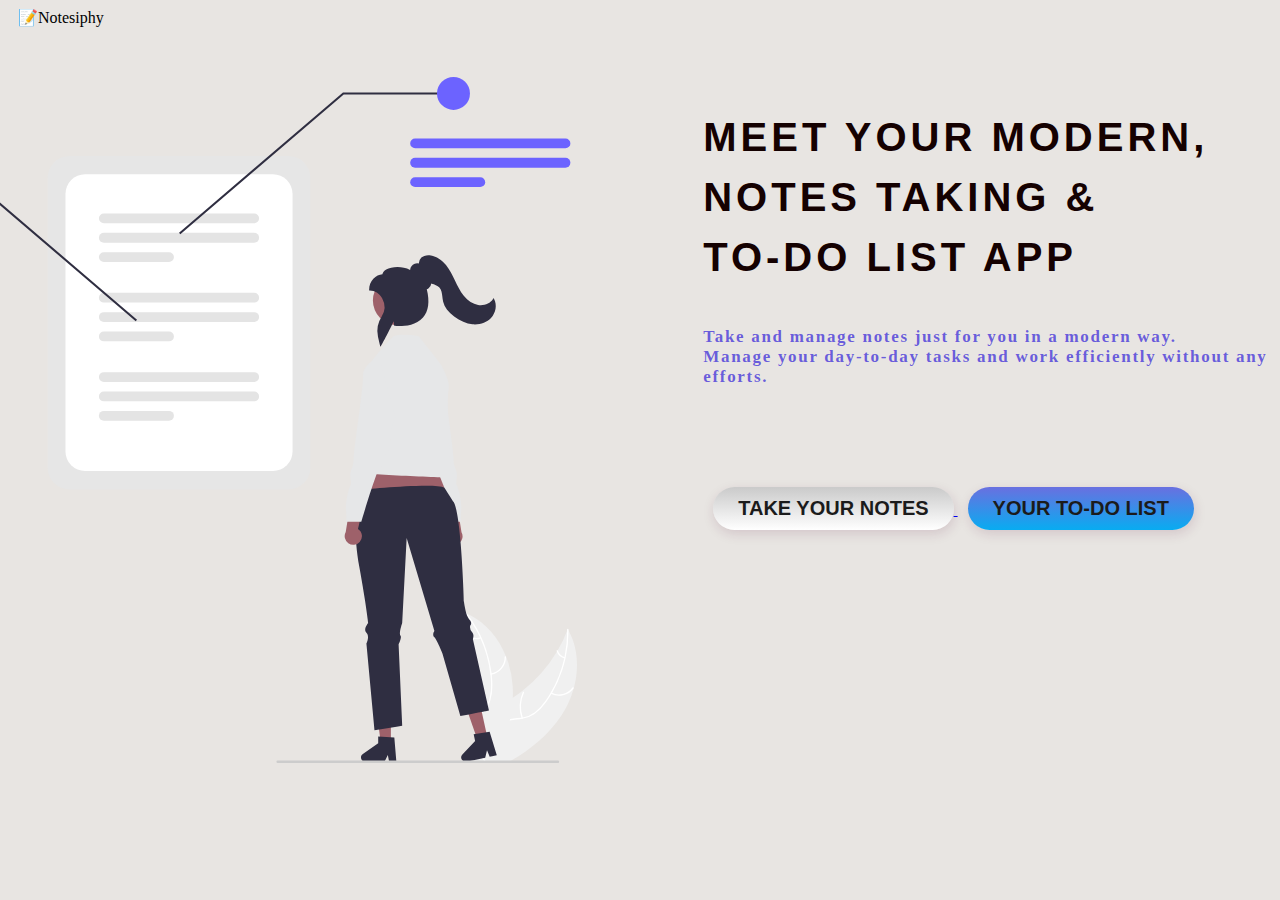
<file: index.html>
<!DOCTYPE html>
<html lang="en">

<head>
  <meta charset="UTF-8">
  <title>Notesify</title>
  <meta name="viewport" content="width=device-width, initial-scale=1">
  <link href="https://cdn.jsdelivr.net/npm/bootstrap@5.1.3/dist/css/bootstrap.min.css" rel="stylesheet"
    integrity="sha384-1BmE4kWBq78iYhFldvKuhfTAU6auU8tT94WrHftjDbrCEXSU1oBoqyl2QvZ6jIW3" crossorigin="anonymous">
  <link href="assets/img/apple-touch-icon.png" rel="apple-touch-icon">
  

  <!-- Basic CSS Styling Added -->
  <style>
    body {

      background-color: rgb(232, 229, 226);
      /* max-width: 100px; */
    }

    img {
      margin-top: 50px;
      justify-content: center;
    }

    .my-title {
      margin: 0 auto;
      padding: 10px;
    }

    .center {
      display: block;
      margin-left: auto;
      margin-right: auto;
    }

    img {
      float: right;
    }

    .content {
      position: relative;
      display: flex;
      width: 100%;
      align-items: center;
      justify-content: space-between;
    }

    .content .text {
      position: relative;
      max-width: 600px;
    }

    .content .text h1 {
      font-family: 'Poppins', sans-serif;
      text-transform: uppercase;
      font-weight: 800;
      margin-top: 80px;
      line-height: 1.5em;
      letter-spacing: .1em;
      font-size: 40px;
      color: #150101;
    }

    .content .text h1 span {
      font-size: 50px;
    }

    .content .text p {
      font-size: 17px;
      font-weight: 600;
      letter-spacing: .1em;
      margin-top: 40px;
      color: #1d0cd7a6;
    }

    .btn3 {
      background: linear-gradient(to bottom, #cbcbcb 2%, #fff 100%);
      margin-top: 60px;
      margin-left: 10px;
      padding: 10px 25px;
      text-align: center;
      transition: .5s;
      border: none;
      outline: none;
      text-transform: uppercase;
      color: #1b1b1b;
      font-size: 20px;
      font-weight: 700;
      border-radius: 30px;
      box-shadow: 1px 4px 12px rgba(94, 28, 68, .15);
    }

    .btn4 {
      background: linear-gradient(to bottom, #0f21df97 2%, #08acf1 100%);
      margin-top: 60px;
      margin-left: 10px;
      padding: 10px 25px;
      text-align: center;
      transition: .5s;
      border: none;
      outline: none;
      text-transform: uppercase;
      color: #1b1b1b;
      font-size: 20px;
      font-weight: 700;
      border-radius: 30px;
      box-shadow: 1px 4px 12px rgba(94, 28, 68, .15);
    }
  </style>
</head>

<body>
  <!-- Navbar added -->
  <nav class="navbar navbar-dark bg-dark text-light">
    <div class="container-fluid">
      <span class="my-title mb-0 h1">📝Notesiphy</span>
    </div>
  </nav>

  <!-- Home Page Image added -->
  <section id="blog" class="blog">
    <div class="container" data-aos="fade-up">
      <div style="float: left; width: 45%;">
        <img src="images/notes.svg" alt=" hello" class="img-fluid">
      </div>
      <div class="txt" style="float: right; width: 45%;">
        <div class="content">
          <div class="text">
            <h1>Meet Your Modern, Notes Taking & <br> To-Do List App</h1>
            <div>
              <p>Take and manage notes just for you in a modern way.
                <br>
                Manage your day-to-day tasks and work efficiently without any efforts.
            </div>
            </p>
            <a href="notes.html">
              <button class="btn3">Take Your Notes</button>
            </a>
            <a href="todo.html">
              <button class="btn4">Your To-Do List</button>
            </a>

          </div>
        </div>
      </div>


</body>

</html>
</file>
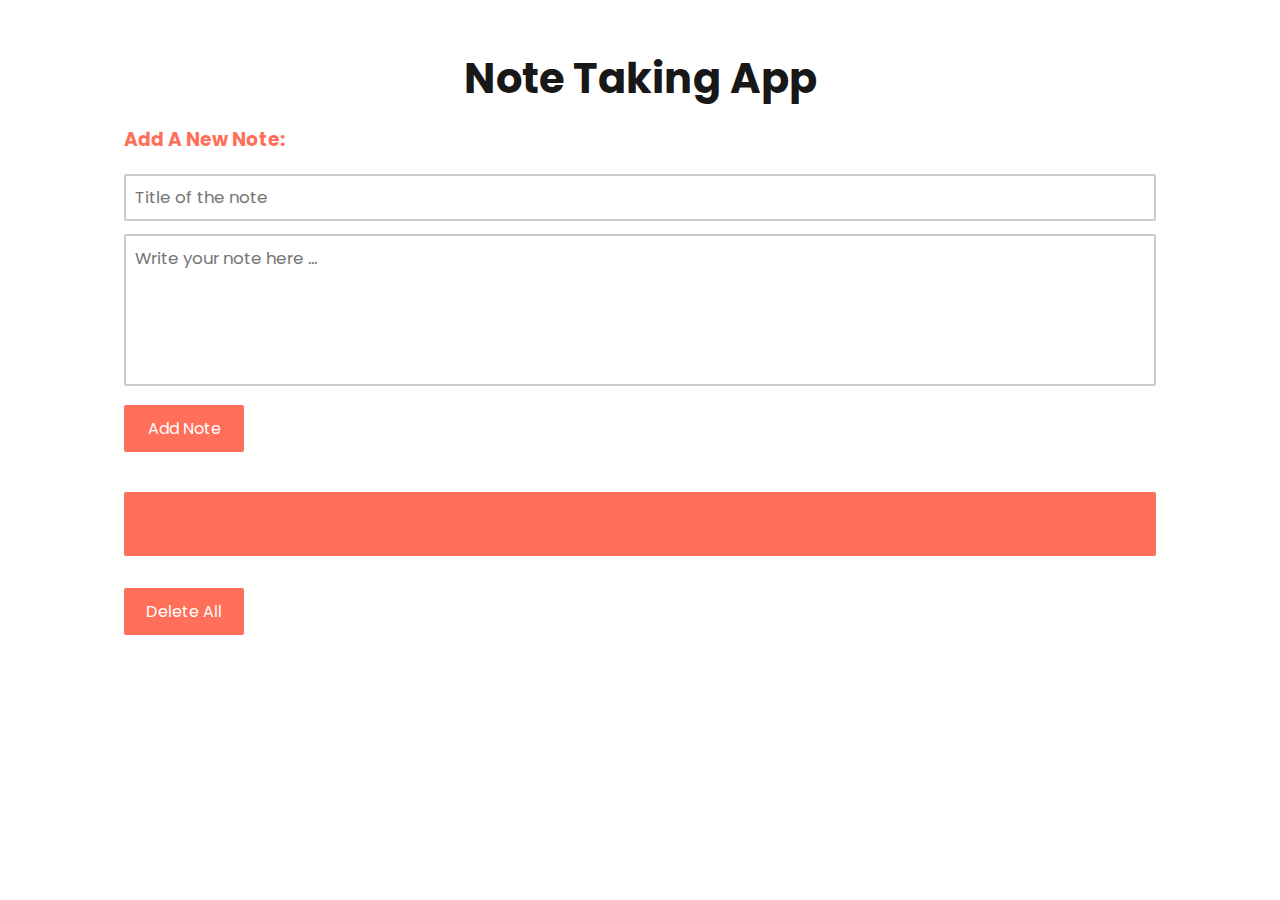
<file: notes.html>
<!DOCTYPE html>
<html>
  <head>
    <meta charset="utf-8">
    <meta http-equiv="X-UA-Compatible" content="IE=edge">
    <title>My Notes List</title>
    <meta name="viewport" content="width=device-width, initial-scale=1">
    <!-- fontawesome cdn -->
    <link rel="stylesheet" href="https://cdnjs.cloudflare.com/ajax/libs/font-awesome/5.15.1/css/all.min.css" integrity="sha512-+4zCK9k+qNFUR5X+cKL9EIR+ZOhtIloNl9GIKS57V1MyNsYpYcUrUeQc9vNfzsWfV28IaLL3i96P9sdNyeRssA==" crossorigin="anonymous" />
    <link rel="stylesheet" href="notes.css">
  </head>
  <body>
    
    <div class = "note">
      <h2>Note Taking App</h2>
      <div class = "note-input">
        <h3>Add A New Note: </h3>
        <div class = "note-wrapper">
          <input type = "text" id = "note-title" placeholder="Title of the note">
          <textarea rows = "5" placeholder="Write your note here ... " id = "note-content"></textarea>
          <button type = "button" class = "btn" id = "add-note-btn">
            <span><i class = "fas fa-plus"></i></span>
            Add Note
          </button>
        </div>
      </div>

      <div class = "note-list">
        <!-- note item -->
        <!-- <div class = "note-item">
          <h3>The Title Goes Here</h3>
          <p>Lorem ipsum dolor sit amet consectetur adipisicing elit. Animi fugit omnis expedita porro adipisci, asperiores facere ea. Voluptates quos quia consequatur explicabo. Perspiciatis, repellat. Ea facere dolorum a iste maiores!</p>
          <button type = "button" class = "btn delete-note-btn">
            <span><i class = "fas fa-trash"></i></span>
            Remove
          </button>
        </div> -->
      </div>

      <button type = "button" class = "btn" id = "delete-all-btn">
        <span><i class = "fas fa-trash"></i></span>
        Delete All
      </button>
    </div>
    
    
    <script src="notes.js"></script>
  </body>
</html>
</file>
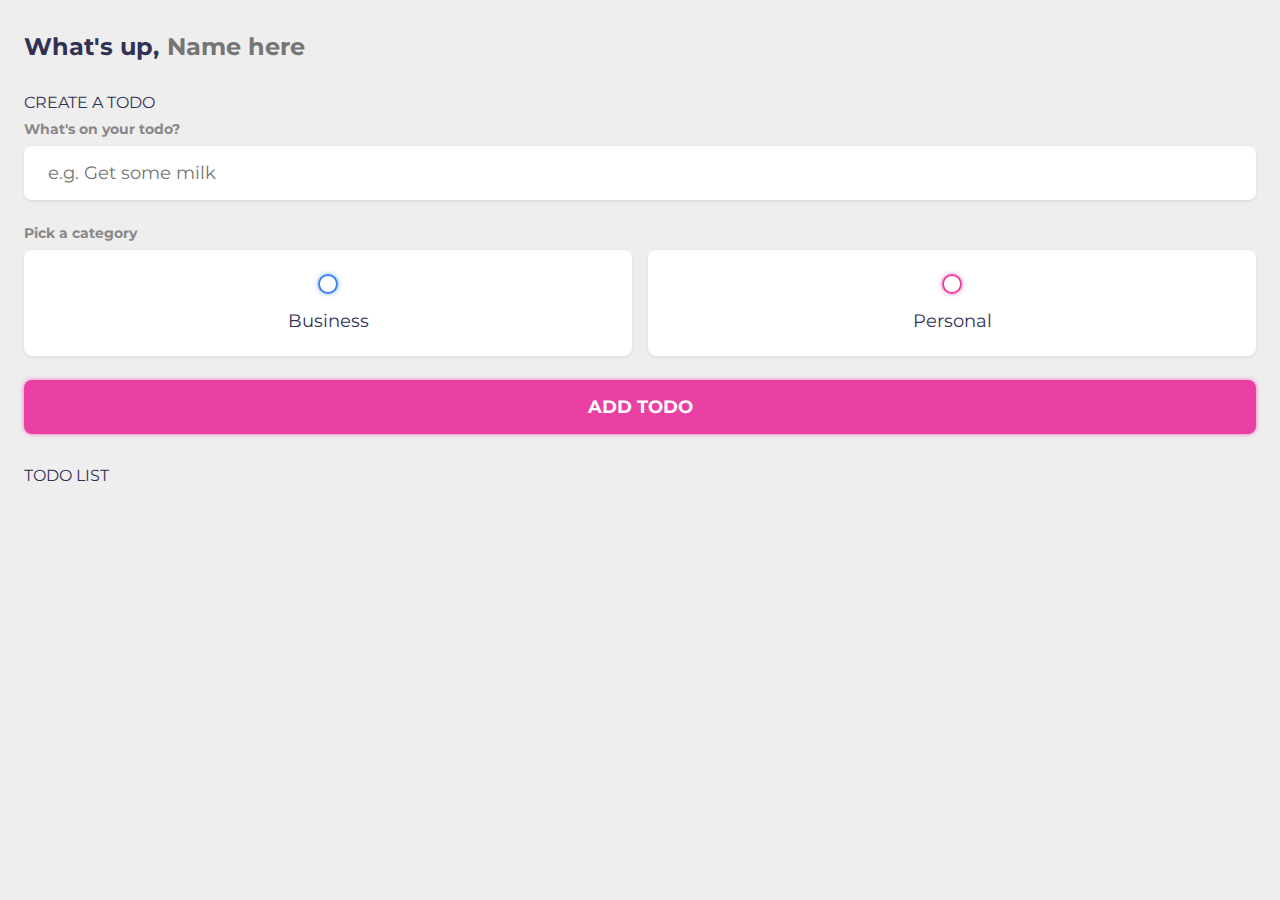
<file: todo.html>
<!DOCTYPE html>
<html lang="en">
<head>
	<meta charset="UTF-8" />
	<meta http-equiv="X-UA-Compatible" content="IE=edge" />
	<meta name="viewport" content="width=device-width, initial-scale=1.0" />
	<title>Todo List 2022 with LocalStorage</title>
	<!-- CSS Import -->
	<link rel="stylesheet" href="todo.css" />
	<!-- End of CSS Import -->
	<!-- Fonts -->
	<link rel="preconnect" href="https://fonts.googleapis.com">
	<link rel="preconnect" href="https://fonts.gstatic.com" crossorigin>
	<link href="https://fonts.googleapis.com/css2?family=Fira+Sans:ital,wght@0,400;0,700;0,900;1,400&family=Montserrat:ital,wght@0,400;0,700;0,900;1,400&display=swap" rel="stylesheet">
	<!-- End of Fonts -->
</head>
<body>
	<!-- App Wrapper -->
	<main class="app">
		<!-- Greeting -->
		<section class="greeting">
			<h2 class="title">
				What's up, <input type="text" id="name" placeholder="Name here" />
			</h2>
		</section>
		<!-- End of Greeting -->
		
		<!-- New Todo -->
		<section class="create-todo">
			<h3>CREATE A TODO</h3>
			<form id="new-todo-form">
				<h4>What's on your todo?</h4>
				<input 
					type="text" 
					placeholder="e.g. Get some milk"
					name="content"
					id="content" />
				
				<h4>Pick a category</h4>
				<div class="options">
					<label>
						<input type="radio" name="category" id="category1" value="business" /> 
						<span class="bubble business"></span>
						<div>Business</div>
					</label>
					<label>
						<input type="radio" name="category" id="category2" value="personal" />
						<span class="bubble personal"></span>
						<div>Personal</div>
					</label>
				</div>

				<input type="submit" value="Add todo" />
			</form>
		</section>
		<!-- End of New Todo -->

		<!-- Todo List -->
		<section class="todo-list">
			<h3>TODO LIST</h3>
			<div class="list" id="todo-list"></div>
		</section>
		<!-- End of Todo List -->

	</main>
	<!-- End of App Wrapper -->

	<!-- JS Import -->
	<script src="todo.js"></script>
	<!-- End of JS Import -->
</body>
</html>
</file>
<file: notes.css>
@import url('https://fonts.googleapis.com/css2?family=Poppins:wght@100;200;300;400;500;600;700;800;900&display=swap');

:root{
    --bittersweet: #ff6f59;
}
*{
    padding: 0;
    margin: 0;
    box-sizing: border-box;
    font-family: 'Poppins', sans-serif;
}
body{
    line-height: 1.5;
    font-weight: 300;
}
.note{
    max-width: 1080px;
    margin: 3rem auto;
    padding: 0 1.5rem;
}
.note h2{
    font-size: 2.6rem;
    text-align: center;
    opacity: 0.9;
    margin-bottom: 1rem;
}
.note-input h3{
    color: var(--bittersweet);
}
.note-wrapper{
    margin: 0.7rem 0;
    padding: 0.5rem 0;
}
#note-title,
#note-content{
    width: 100%;
    border: 2px solid rgba(0, 0, 0, 0.2);
    font-size: 1.05rem;
    padding: 0.55rem;
    margin-bottom: 0.8rem;
    border-radius: 2px;
}
#note-content{
    resize: none;
}
#note-title:focus,
#note-content:focus{
    outline: 0;
}
.btn{
    background: var(--bittersweet);
    border: 2px solid var(--bittersweet);
    color: #fff;
    padding: 0.55rem 0;
    width: 120px;
    border-radius: 2px;
    font-size: 1rem;
    cursor: pointer;
    transition: all 0.5s ease-in-out;
}
.btn:focus{
    outline: 0;
}
.btn:hover{
    background: #ff6048;
    box-shadow: 0 0 8px 0 rgba(255, 96, 72, 0.33);
}
.note-list{
    margin: 2rem 0;
    background: var(--bittersweet);
    padding: 2rem;
    border-radius: 2px;
}
.note-item{
    background: #fff;
    margin: 1rem;
    padding: 1.5rem;
    border-radius: 2px;
    box-shadow: 0 0 7px 0 rgba(0, 0, 0, 0.3);
}
.note-item h3{
    margin-bottom: 1rem;
}
.note-item p{
    padding-bottom: 0.8rem;
}
.note-item .btn{
    margin-top: 0.8rem;
    background: #fff;
    border: 2px solid var(--bittersweet);
    color: var(--bittersweet);
}

@media(min-width: 992px){
    .note-list{
        display: grid;
        grid-template-columns: repeat(2, 1fr);
    }
}

/*** alert ***/
.warning{
    border-color: rgba(255, 111, 89, 0.8)!important;
}
</file>
<file: todo.css>
/* Variables */
:root {
	--primary: #EA40A4;
	--business: #3a82ee;
	--personal: var(--primary);
	--light: #EEE;
	--grey: #888;
	--dark: #313154;
	--danger: #ff5b57;

	--shadow: 0 1px 3px rgba(0, 0, 0, 0.1);

	--business-glow: 0px 0px 4px rgba(58, 130, 238, 0.75);
	--personal-glow: 0px 0px 4px rgba(234, 64, 164, 0.75);
}
/* End of Variables */

/* Resets */
* {
	margin: 0;
	padding: 0;
	box-sizing: border-box;
	font-family: 'montserrat', sans-serif;
}

input:not([type="radio"]):not([type="checkbox"]), button {
	appearance: none;
	border: none;
	outline: none;
	background: none;
	cursor: initial;
}
/* End of Resets */

body {
	background: var(--light);
	color: var(--dark);
}

section {
	margin-top: 2rem;
	margin-bottom: 2rem;
	padding-left: 1.5rem;
	padding-right: 1.5rem;
}

h3 {
	color: var(--dark);
	font-size: 1rem;
	font-weight: 400;
	margin-bottom: 0.5rem;
}

h4 {
	color: var(--grey);
	font-size: 0.875rem;
	font-weight: 700;
	margin-bottom: 0.5rem;
}

.greeting .title {
	display: flex;
}

.greeting .title input {
	margin-left: 0.5rem;
	flex: 1 1 0%;
	min-width: 0;
}

.greeting .title, 
.greeting .title input {
	color: var(--dark);
	font-size: 1.5rem;
	font-weight: 700;
}

.create-todo input[type="text"] {
	display: block;
	width: 100%;
	font-size: 1.125rem;
	padding: 1rem 1.5rem;
	color: var(--dark);
	background-color: #FFF;
	border-radius: 0.5rem;
	box-shadow: var(--shadow);
	margin-bottom: 1.5rem;
}

.create-todo .options {
	display: grid;
	grid-template-columns: repeat(2, 1fr);
	grid-gap: 1rem;
	margin-bottom: 1.5rem;
}

.create-todo .options label {
	display: flex;
	flex-direction: column;
	align-items: center;
	justify-content: center;
	background-color: #FFF;
	padding: 1.5rem;
	box-shadow: var(--shadow);
	border-radius: 0.5rem;
	cursor: pointer;
}

input[type="radio"],
input[type="checkbox"] {
	display: none;
}

.bubble {
	display: flex;
	align-items: center;
	justify-content: center;
	width: 20px;
	height: 20px;
	border-radius: 999px;
	border: 2px solid var(--business);
	box-shadow: var(--business-glow);
}

.bubble.personal {
	border-color: var(--personal);
	box-shadow: var(--personal-glow);
}

.bubble::after {
	content: '';
	display: block;
	opacity: 0;
	width: 0px;
	height: 0px;
	background-color: var(--business);
	box-shadow: var(--business-glow);
	border-radius: 999px;
	transition: 0.2s ease-in-out;
}

.bubble.personal::after {
	background-color: var(--personal);
	box-shadow: var(--personal-glow);
}

input:checked ~ .bubble::after {
	width: 10px;
	height: 10px;
	opacity: 1;
}

.create-todo .options label div {
	color: var(--dark);
	font-size: 1.125rem;
	margin-top: 1rem;
}

.create-todo input[type="submit"] {
	display: block;
	width: 100%;
	font-size: 1.125rem;
	padding: 1rem 1.5rem;
	color: #FFF;
	font-weight: 700;
	text-transform: uppercase;
	background-color: var(--primary);
	box-shadow: var(--personal-glow);
	border-radius: 0.5rem;
	cursor: pointer;
	transition: 0.2s ease-out;
}

.create-todo input[type="submit"]:hover {
	opacity: 0.75;
}

.todo-list .list {
	margin: 1rem 0;
}

.todo-list .todo-item {
	display: flex;
	align-items: center;
	background-color: #FFF;
	padding: 1rem;
	border-radius: 0.5rem;
	box-shadow: var(--shadow);
	margin-bottom: 1rem;
}

.todo-item label {
	display: block;
	margin-right: 1rem;
	cursor: pointer;
}

.todo-item .todo-content {
	flex: 1 1 0%;
}

.todo-item .todo-content input {
	color: var(--dark);
	font-size: 1.125rem;
}

.todo-item .actions {
	display: flex;
	align-items: center;
}

.todo-item .actions button {
	display: block;
	padding: 0.5rem;
	border-radius: 0.25rem;
	color: #FFF;
	cursor: pointer;
	transition: 0.2s ease-in-out;
}

.todo-item .actions button:hover {
	opacity: 0.75;
}

.todo-item .actions .edit {
	margin-right: 0.5rem;
	background-color: var(--primary);
}

.todo-item .actions .delete {
	background-color: var(--danger);
}

.todo-item.done .todo-content input {
	text-decoration: line-through;
	color: var(--grey);
}
</file>
